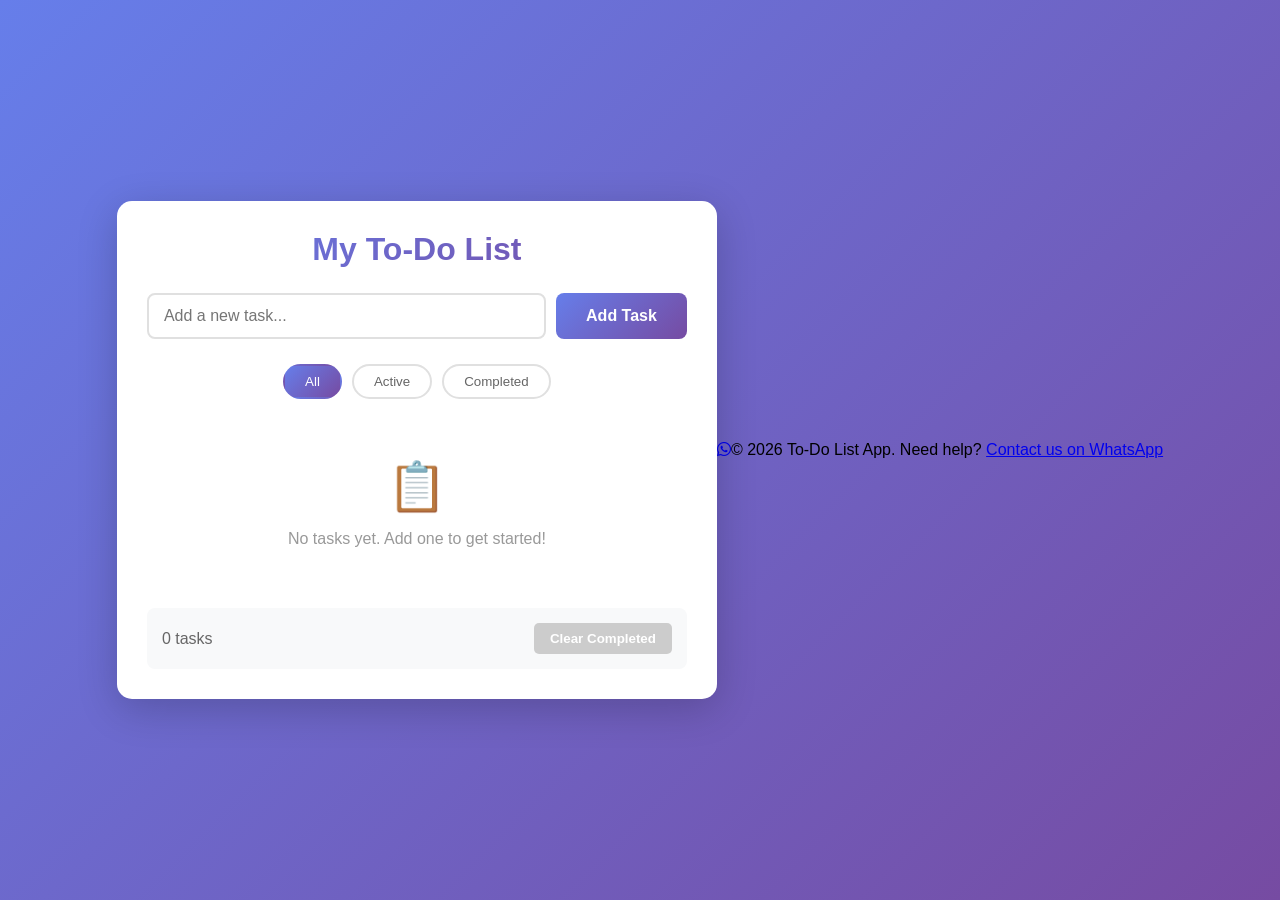
<file: index.html>
<!DOCTYPE html>
<html lang="en">
<head>
    <meta charset="UTF-8">
    <meta name="viewport" content="width=device-width, initial-scale=1.0">
    <title>To-Do List App</title>
    <link rel="stylesheet" href="styles.css">
    <link rel="stylesheet" href="https://cdnjs.cloudflare.com/ajax/libs/font-awesome/6.4.0/css/all.min.css">
</head>
<body>
    <div class="container">
        <div class="todo-wrapper">
            <h1>My To-Do List</h1>
            
            <div class="input-section">
                <input 
                    type="text" 
                    id="todoInput" 
                    placeholder="Add a new task..." 
                    class="todo-input"
                >
                <button id="addBtn" class="add-btn">Add Task</button>
            </div>

            <div class="filter-buttons">
                <button class="filter-btn active" data-filter="all">All</button>
                <button class="filter-btn" data-filter="active">Active</button>
                <button class="filter-btn" data-filter="completed">Completed</button>
            </div>

            <ul id="todoList" class="todo-list"></ul>

            <div class="stats">
                <span id="taskCount">0 tasks</span>
                <button id="clearCompleted" class="clear-btn">Clear Completed</button>
            </div>
        </div>
    </div>

    <!-- WhatsApp Button -->
    <a href="https://wa.me/2347075846461" class="whatsapp-btn" target="_blank" title="Chat on WhatsApp">
        <i class="fab fa-whatsapp"></i>
    </a>

    <!-- Footer -->
    <footer class="footer">
        <p>&copy; 2026 To-Do List App. Need help? <a href="https://wa.me/2347075846461" target="_blank">Contact us on WhatsApp</a></p>
    </footer>

    <script src="script.js"></script>
</body>
</html>
</file>
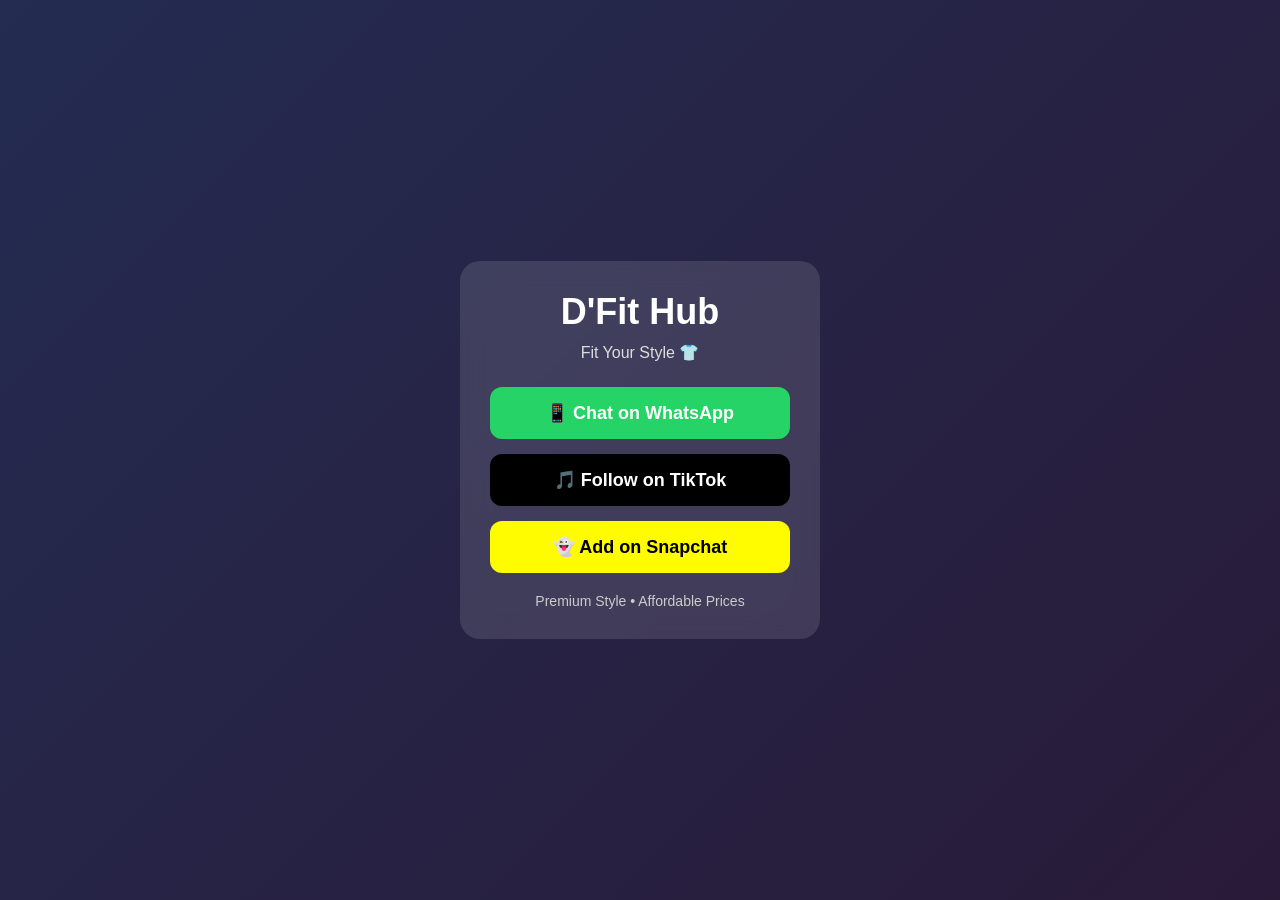
<file: dfit-hub.html>
<!DOCTYPE html>
<html lang="en">
<head>
<meta charset="UTF-8">
<meta name="viewport" content="width=device-width, initial-scale=1.0">
<title>D'Fit Hub</title>

<style>
*{
    margin:0;
    padding:0;
    box-sizing:border-box;
    font-family:Arial, Helvetica, sans-serif;
}

body{
    background: linear-gradient(135deg, #667eea 0%, #764ba2 100%);
    height:100vh;
    display:flex;
    justify-content:center;
    align-items:center;
}

.overlay{
    position:fixed;
    inset:0;
    background:rgba(0,0,0,.65);
}

.card{
    position:relative;
    z-index:1;
    width:360px;
    text-align:center;
    color:white;
    background:rgba(255,255,255,.12);
    backdrop-filter:blur(12px);
    border-radius:20px;
    padding:30px;
    animation: slideIn 0.6s ease-out;
}

@keyframes slideIn {
    from {
        opacity: 0;
        transform: translateY(-20px);
    }
    to {
        opacity: 1;
        transform: translateY(0);
    }
}

h1{
    font-size:36px;
    margin-bottom:10px;
    font-weight:bold;
}

p{
    margin-bottom:25px;
    color:#ddd;
    font-size:16px;
}

.btn{
    display:block;
    margin:15px 0;
    padding:15px;
    border-radius:12px;
    text-decoration:none;
    font-size:18px;
    font-weight:bold;
    transition:.3s;
    border:none;
    cursor:pointer;
}

.btn:hover{
    transform:scale(1.05);
}

.whatsapp{
    background:#25D366;
    color:white;
}

.whatsapp:hover {
    background:#20ba5a;
    box-shadow: 0 8px 16px rgba(37, 211, 102, 0.4);
}

.tiktok{
    background:#000;
    color:white;
}

.tiktok:hover {
    background:#333;
    box-shadow: 0 8px 16px rgba(0, 0, 0, 0.4);
}

.snapchat{
    background:#FFFC00;
    color:black;
}

.snapchat:hover {
    background:#ffff00;
    box-shadow: 0 8px 16px rgba(255, 252, 0, 0.4);
}

footer{
    margin-top:20px;
    color:#ccc;
    font-size:14px;
}

@media (max-width: 480px) {
    .card {
        width: 90%;
        padding: 25px;
    }
    
    h1 {
        font-size: 28px;
    }
    
    .btn {
        font-size: 16px;
        padding: 12px;
    }
}
</style>
</head>

<body>

<div class="overlay"></div>

<div class="card">

<h1>D'Fit Hub</h1>

<p>Fit Your Style 👕</p>

<a class="btn whatsapp"
href="https://wa.me/2347075846461"
target="_blank">
📱 Chat on WhatsApp
</a>

<a class="btn tiktok"
href="https://www.tiktok.com/@dfit.hub"
target="_blank">
🎵 Follow on TikTok
</a>

<a class="btn snapchat"
href="https://www.snapchat.com/add/papslatony"
target="_blank">
👻 Add on Snapchat
</a>

<footer>
Premium Style • Affordable Prices
</footer>

</div>

</body>
</html>
</file>
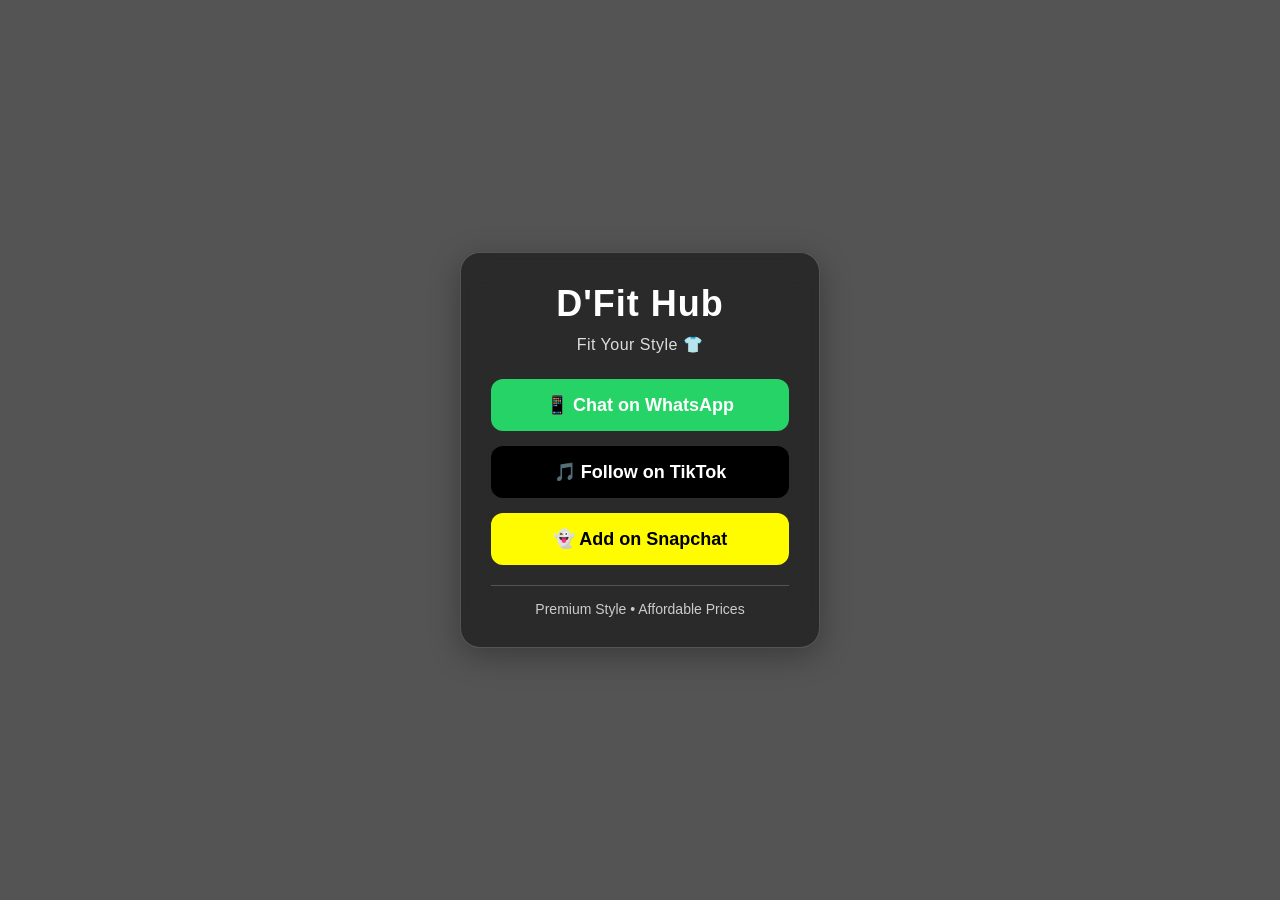
<file: dfit.html>
<!DOCTYPE html>
<html lang="en">
<head>
<meta charset="UTF-8">
<meta name="viewport" content="width=device-width, initial-scale=1.0">
<title>D'Fit Hub</title>

<style>
*{
    margin:0;
    padding:0;
    box-sizing:border-box;
    font-family:Arial, Helvetica, sans-serif;
}

body{
    background: linear-gradient(rgba(0, 0, 0, 0.4), rgba(0, 0, 0, 0.4)), url("https://via.placeholder.com/1920x1080/000000/ffffff?text=DFit+Hub+Baggy+Comfy+On+Point") center center/cover no-repeat;
    background-attachment: fixed;
    height:100vh;
    display:flex;
    justify-content:center;
    align-items:center;
    min-height: 100vh;
}

.overlay{
    position:fixed;
    inset:0;
    background:rgba(0,0,0,.45);
    z-index: 0;
}

.card{
    position:relative;
    z-index:1;
    width:360px;
    text-align:center;
    color:white;
    background:rgba(0,0,0,.5);
    backdrop-filter:blur(15px);
    border-radius:20px;
    padding:30px;
    box-shadow: 0 8px 32px rgba(0, 0, 0, 0.3);
    animation: slideIn 0.6s ease-out;
    border: 1px solid rgba(255,255,255,0.2);
}

@keyframes slideIn {
    from {
        opacity: 0;
        transform: translateY(-30px);
    }
    to {
        opacity: 1;
        transform: translateY(0);
    }
}

h1{
    font-size:36px;
    margin-bottom:10px;
    font-weight: bold;
    letter-spacing: 1px;
}

p{
    margin-bottom:25px;
    color:#ddd;
    font-size: 16px;
    letter-spacing: 0.5px;
}

.btn{
    display:block;
    margin:15px 0;
    padding:15px;
    border-radius:12px;
    text-decoration:none;
    font-size:18px;
    font-weight:bold;
    transition:.3s;
    border: none;
    cursor: pointer;
}

.btn:hover{
    transform:scale(1.05);
}

.btn:active {
    transform: scale(0.98);
}

.whatsapp{
    background:#25D366;
    color:white;
}

.whatsapp:hover {
    background: #20ba5a;
    box-shadow: 0 5px 15px rgba(37, 211, 102, 0.6);
}

.tiktok{
    background:#000;
    color:white;
}

.tiktok:hover {
    background: #333;
    box-shadow: 0 5px 15px rgba(0, 0, 0, 0.6);
}

.snapchat{
    background:#FFFC00;
    color:black;
}

.snapchat:hover {
    background: #e6e600;
    box-shadow: 0 5px 15px rgba(255, 252, 0, 0.6);
}

footer{
    margin-top:20px;
    color:#ccc;
    font-size:14px;
    border-top: 1px solid rgba(255,255,255,0.2);
    padding-top: 15px;
}

@media (max-width: 480px) {
    .card {
        width: 90%;
        max-width: 360px;
        padding: 20px;
    }

    h1 {
        font-size: 28px;
    }

    .btn {
        font-size: 16px;
        padding: 12px;
    }

    body {
        background-attachment: scroll;
    }
}
</style>
</head>

<body>

<div class="overlay"></div>

<div class="card">

<h1>D'Fit Hub</h1>

<p>Fit Your Style 👕</p>

<a class="btn whatsapp"
href="https://wa.me/2347075846461"
target="_blank">
📱 Chat on WhatsApp
</a>

<a class="btn tiktok"
href="https://www.tiktok.com/@dfit.hub"
target="_blank">
🎵 Follow on TikTok
</a>

<a class="btn snapchat"
href="https://www.snapchat.com/add/papslatony"
target="_blank">
👻 Add on Snapchat
</a>

<footer>
Premium Style • Affordable Prices
</footer>

</div>

</body>
</html>
</file>
<file: styles.css>
* {
    margin: 0;
    padding: 0;
    box-sizing: border-box;
}

body {
    font-family: 'Segoe UI', Tahoma, Geneva, Verdana, sans-serif;
    background: linear-gradient(135deg, #667eea 0%, #764ba2 100%);
    min-height: 100vh;
    display: flex;
    justify-content: center;
    align-items: center;
    padding: 20px;
}

.container {
    width: 100%;
    max-width: 600px;
}

.todo-wrapper {
    background: white;
    border-radius: 15px;
    box-shadow: 0 10px 40px rgba(0, 0, 0, 0.2);
    padding: 30px;
    animation: slideIn 0.5s ease-out;
}

@keyframes slideIn {
    from {
        opacity: 0;
        transform: translateY(-20px);
    }
    to {
        opacity: 1;
        transform: translateY(0);
    }
}

h1 {
    color: #333;
    margin-bottom: 25px;
    text-align: center;
    font-size: 2em;
    background: linear-gradient(135deg, #667eea 0%, #764ba2 100%);
    -webkit-background-clip: text;
    -webkit-text-fill-color: transparent;
    background-clip: text;
}

.input-section {
    display: flex;
    gap: 10px;
    margin-bottom: 25px;
}

.todo-input {
    flex: 1;
    padding: 12px 15px;
    border: 2px solid #e0e0e0;
    border-radius: 8px;
    font-size: 16px;
    transition: border-color 0.3s;
}

.todo-input:focus {
    outline: none;
    border-color: #667eea;
    box-shadow: 0 0 5px rgba(102, 126, 234, 0.1);
}

.add-btn {
    padding: 12px 30px;
    background: linear-gradient(135deg, #667eea 0%, #764ba2 100%);
    color: white;
    border: none;
    border-radius: 8px;
    font-size: 16px;
    font-weight: 600;
    cursor: pointer;
    transition: transform 0.2s, box-shadow 0.2s;
}

.add-btn:hover {
    transform: translateY(-2px);
    box-shadow: 0 5px 15px rgba(102, 126, 234, 0.4);
}

.add-btn:active {
    transform: translateY(0);
}

.filter-buttons {
    display: flex;
    gap: 10px;
    margin-bottom: 20px;
    justify-content: center;
    flex-wrap: wrap;
}

.filter-btn {
    padding: 8px 20px;
    border: 2px solid #e0e0e0;
    background: white;
    border-radius: 20px;
    cursor: pointer;
    transition: all 0.3s;
    font-weight: 500;
    color: #666;
}

.filter-btn:hover {
    border-color: #667eea;
    color: #667eea;
}

.filter-btn.active {
    background: linear-gradient(135deg, #667eea 0%, #764ba2 100%);
    color: white;
    border-color: transparent;
}

.todo-list {
    list-style: none;
    margin-bottom: 20px;
    max-height: 400px;
    overflow-y: auto;
}

.todo-list::-webkit-scrollbar {
    width: 8px;
}

.todo-list::-webkit-scrollbar-track {
    background: #f1f1f1;
    border-radius: 10px;
}

.todo-list::-webkit-scrollbar-thumb {
    background: #667eea;
    border-radius: 10px;
}

.todo-list::-webkit-scrollbar-thumb:hover {
    background: #764ba2;
}

.todo-item {
    display: flex;
    align-items: center;
    padding: 15px;
    background: #f8f9fa;
    border-radius: 8px;
    margin-bottom: 10px;
    animation: fadeIn 0.3s ease-out;
    transition: all 0.3s;
}

@keyframes fadeIn {
    from {
        opacity: 0;
        transform: translateX(-10px);
    }
    to {
        opacity: 1;
        transform: translateX(0);
    }
}

.todo-item:hover {
    background: #f0f0f0;
    transform: translateX(5px);
}

.todo-item.completed {
    opacity: 0.6;
}

.todo-item.completed .todo-text {
    text-decoration: line-through;
    color: #999;
}

.todo-checkbox {
    width: 20px;
    height: 20px;
    margin-right: 15px;
    cursor: pointer;
    accent-color: #667eea;
}

.todo-text {
    flex: 1;
    color: #333;
    word-break: break-word;
    font-size: 16px;
}

.delete-btn {
    background: #ff6b6b;
    color: white;
    border: none;
    padding: 6px 12px;
    border-radius: 5px;
    cursor: pointer;
    font-size: 14px;
    transition: all 0.2s;
}

.delete-btn:hover {
    background: #ff5252;
    transform: scale(1.05);
}

.delete-btn:active {
    transform: scale(0.95);
}

.stats {
    display: flex;
    justify-content: space-between;
    align-items: center;
    padding: 15px;
    background: #f8f9fa;
    border-radius: 8px;
    color: #666;
    font-weight: 500;
}

.clear-btn {
    background: #ff9800;
    color: white;
    border: none;
    padding: 8px 16px;
    border-radius: 5px;
    cursor: pointer;
    transition: all 0.2s;
    font-weight: 600;
}

.clear-btn:hover {
    background: #f57c00;
    transform: scale(1.05);
}

.clear-btn:disabled {
    background: #ccc;
    cursor: not-allowed;
    transform: scale(1);
}

.empty-state {
    text-align: center;
    padding: 40px 20px;
    color: #999;
}

.empty-state-icon {
    font-size: 48px;
    margin-bottom: 15px;
}

.empty-state-text {
    font-size: 16px;
}

@media (max-width: 500px) {
    .todo-wrapper {
        padding: 20px;
    }

    h1 {
        font-size: 1.5em;
        margin-bottom: 20px;
    }

    .input-section {
        flex-direction: column;
    }

    .add-btn {
        width: 100%;
    }

    .filter-buttons {
        gap: 8px;
    }

    .filter-btn {
        padding: 6px 16px;
        font-size: 14px;
    }

    .stats {
        flex-direction: column;
        gap: 10px;
        text-align: center;
    }

    .clear-btn {
        width: 100%;
    }
}
</file>
